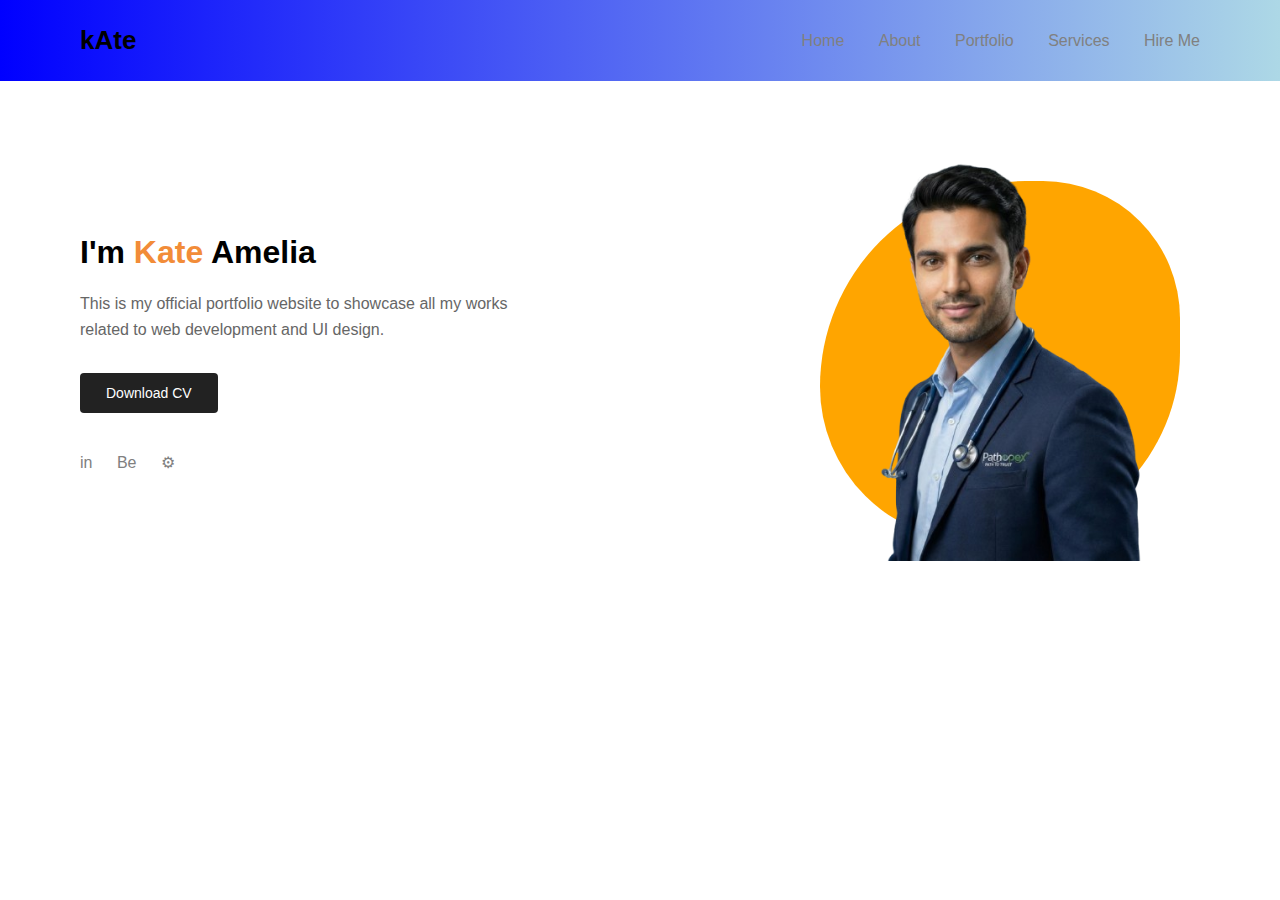
<file: dev rev/index.html>
<!DOCTYPE html>
<html lang="en">
<head>
    <meta charset="UTF-8" />
    <meta name="viewport" content="width=device-width, initial-scale=1.0" />
    <title>Kate Amelia | Portfolio</title>
    <link rel="stylesheet" href="style.css" />
</head>
<body>

    <!-- HEADER -->
    <header class="header">
        <div class="logo">k<span>A</span>te</div>
        <nav>
            <a href="#">Home</a>
            <a href="#">About</a>
            <a href="#">Portfolio</a>
            <a href="#">Services</a>
            <a href="#" class="hire-btn">Hire Me</a>
        </nav>
    </header>

    <!-- HERO SECTION -->
    <section class="hero">
        <div class="hero-text">
            <h1>I'm <span>Kate</span> Amelia</h1>
            <p>
                This is my official portfolio website to showcase all my works
                related to web development and UI design.
            </p>
            <button>Download CV</button>

            <div class="socials">
                <span>in</span>
                <span>Be</span>
                <span>⚙</span>
            </div>
        </div>

        <div class="hero-image">
            <div class="blob"></div>
            <img src="image4.png" alt="Profile Image" />
        </div>
    </section>

</body>
</html>
</file>
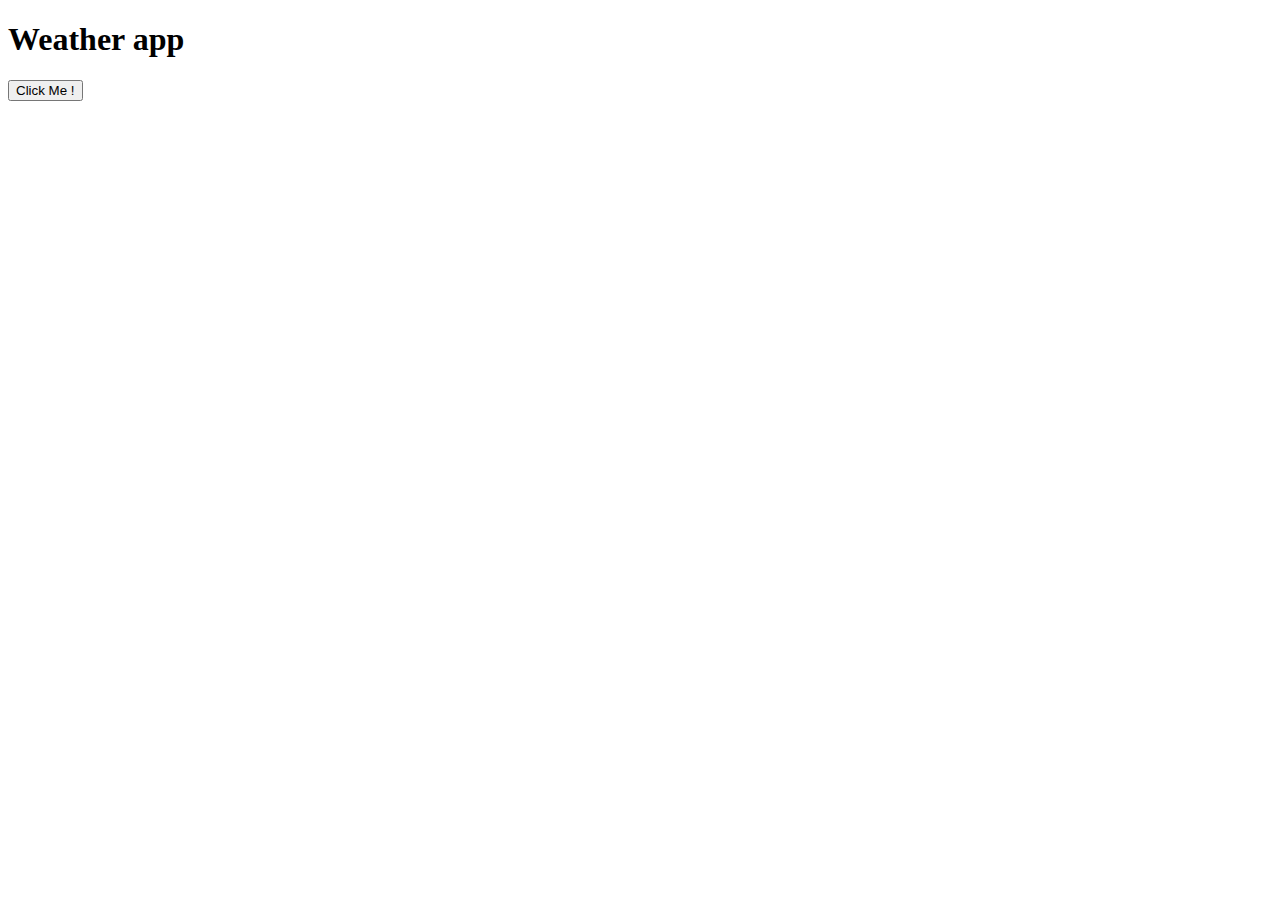
<file: lec 5/index.html>
<!doctype html>
<html lang="en">
  <head>
    <meta charset="UTF-8" />
    <meta name="viewport" content="width=device-width, initial-scale=1.0" />
    <title>Document</title>
  </head>
  <body>
    <h1>Weather app</h1>
    <button>Click Me !</button>

    <script>
      //   console.log("Before");
      //   setTimeout(() => {
      //     console.log("b/w");
      //   }, 0);
      //   console.log("After");

      //   console.log("Before");
      //   const button = document.querySelector("button");
      //   // Asynchronous
      //   button.addEventListener("click", () => {
      //     console.log("I was clicked");
      //   });
      //   console.log("After");

      //API calls using promises:

      //   fetch("https://jsonplaceholder.typicode.com/todos/1").then(
      //     function (response) {
      //       console.log(response);

      //       if (response.status == 200) {

      //         response.json().then(function(jsonData){
      //             console.log(jsonData)
      //         })
      //       } else {
      //         alert("Data not found!");
      //       }
      //     },
      //   ); //Promise -> pending state -> promise is handled/ responded

      
      //Async/await

    //   console.log("Before");

    //   async function fn() {
    //     const response = await fetch(
    //       "https://jsonplaceholder.typicode.com/todos/1",
    //     );
    //     console.log(response);

    //     const jsonData = await response.json();
    //     console.log(jsonData);
    //   }
    // fn();
    //   console.log("After");
    </script>
  </body>
</html>
</file>
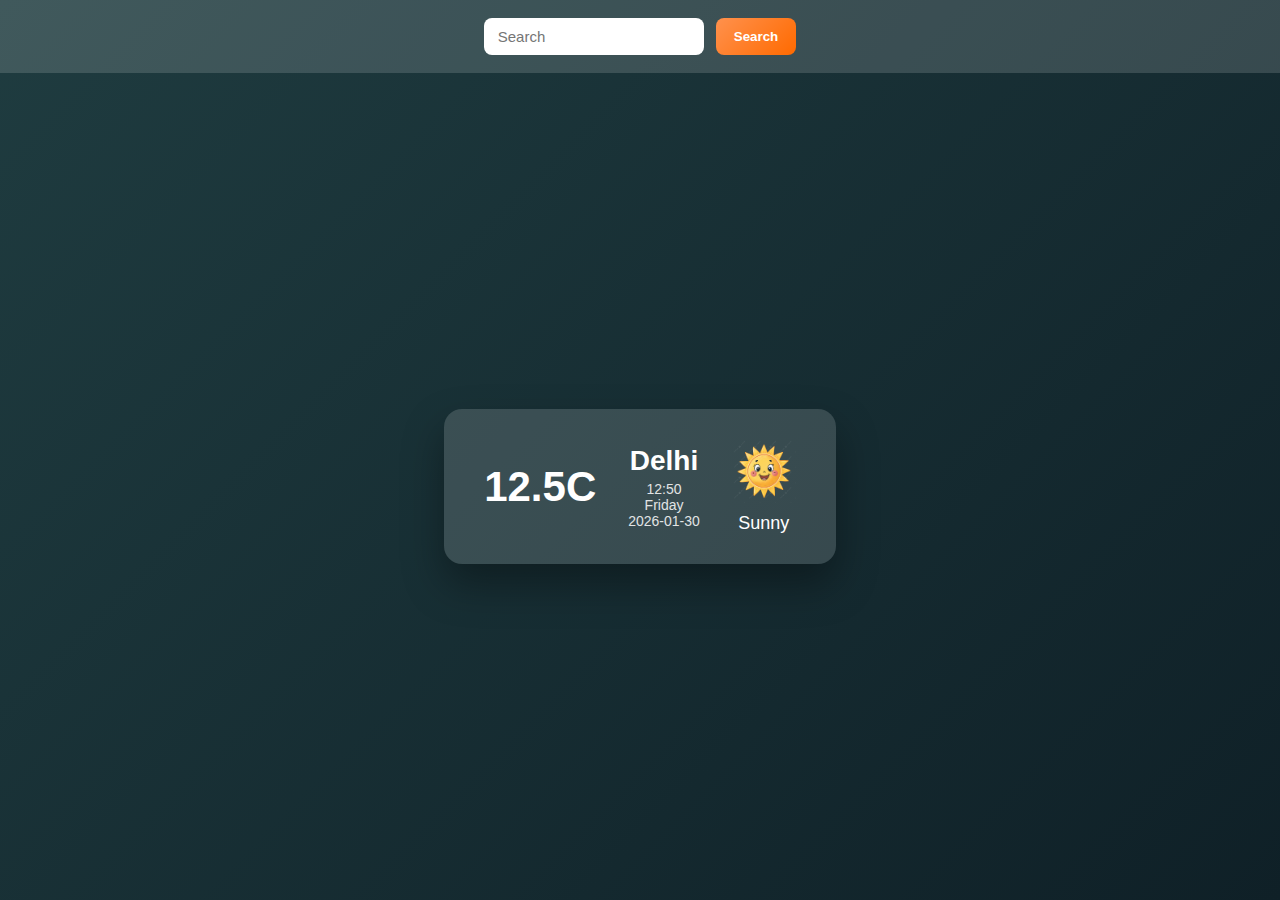
<file: lec-7 (weather app)/index.html>
<!doctype html>
<html lang="en">
  <head>
    <meta charset="UTF-8" />
    <meta name="viewport" content="width=device-width, initial-scale=1.0" />
    <title>test</title>
    <link rel="stylesheet" href="style.css" />
  </head>
  <!-- <style>
  * {
  margin: 0;
  padding: 0;
  box-sizing: border-box;
  font-family: Arial, Helvetica, sans-serif;
}


body {
  height: 100vh;
  background-color: #1f3c40; 
}


header {
  background-color: #8e9fa2; 
  padding: 15px;
  display: flex;
  justify-content: center;
  align-items: center;
}

.input-container {
  display: flex;
  gap: 10px;
}

.input-container input {
  padding: 8px 12px;
  width: 200px;
}

.input-container button {
  padding: 8px 15px;
  border: none;
  background-color: #ff914d;
  color: #fff;
  font-weight: bold;
}


main {
  display: flex;
  justify-content: center;
  align-items: center;
  height: calc(100vh - 70px);
}


.weather-container {
  background-color: #223f44;
  color: white;
  padding: 25px 35px;
  display: flex;
  gap: 1rem;
  align-items: center;
  border-radius: 10px;
}


.temperature {
  font-size: 27px;
  font-weight: bold;
}


.location-date {
  text-align: center;
}

.location {
  font-size: 30px;
  font-weight: bold;
}

.time,
.day,
.date {
  display: inline;
  font-size: 14px;
  margin-top: 3px;
}


.weather-status {
  display: flex;
  flex-direction: column;
  align-items: center;
}

.icon img {
  width: 50px;
  height: 50px;

}

.condition {
  margin-top:5px;
  font-size: 20px;
  font-weight: bold;
}

  </style> -->
  <body>
    <header>
      <div class="input-container">
        <input type="text" name="" id="" placeholder="Search"/>
        <button id="search">Search</button>
      </div>
    </header>
    <main>
      <div class="weather-container">
        <div class="temperature">12.5C</div>
        <div class="location-date">
          <div class="location">Delhi</div>
          <span class="time">12:50</span>
          <span class="day">Friday</span>
          <span class="date">2026-01-30</span>
        </div>
        <div class="weather-status">
            <div class="icon">
                <img src="image copy.png" alt="weather-status-image"/>
            </div>
            <div class="condition">Sunny</div>
        </div>
      </div>
    </main>
        <script src="./script.js"></script>

  </body>
</html>
</file>
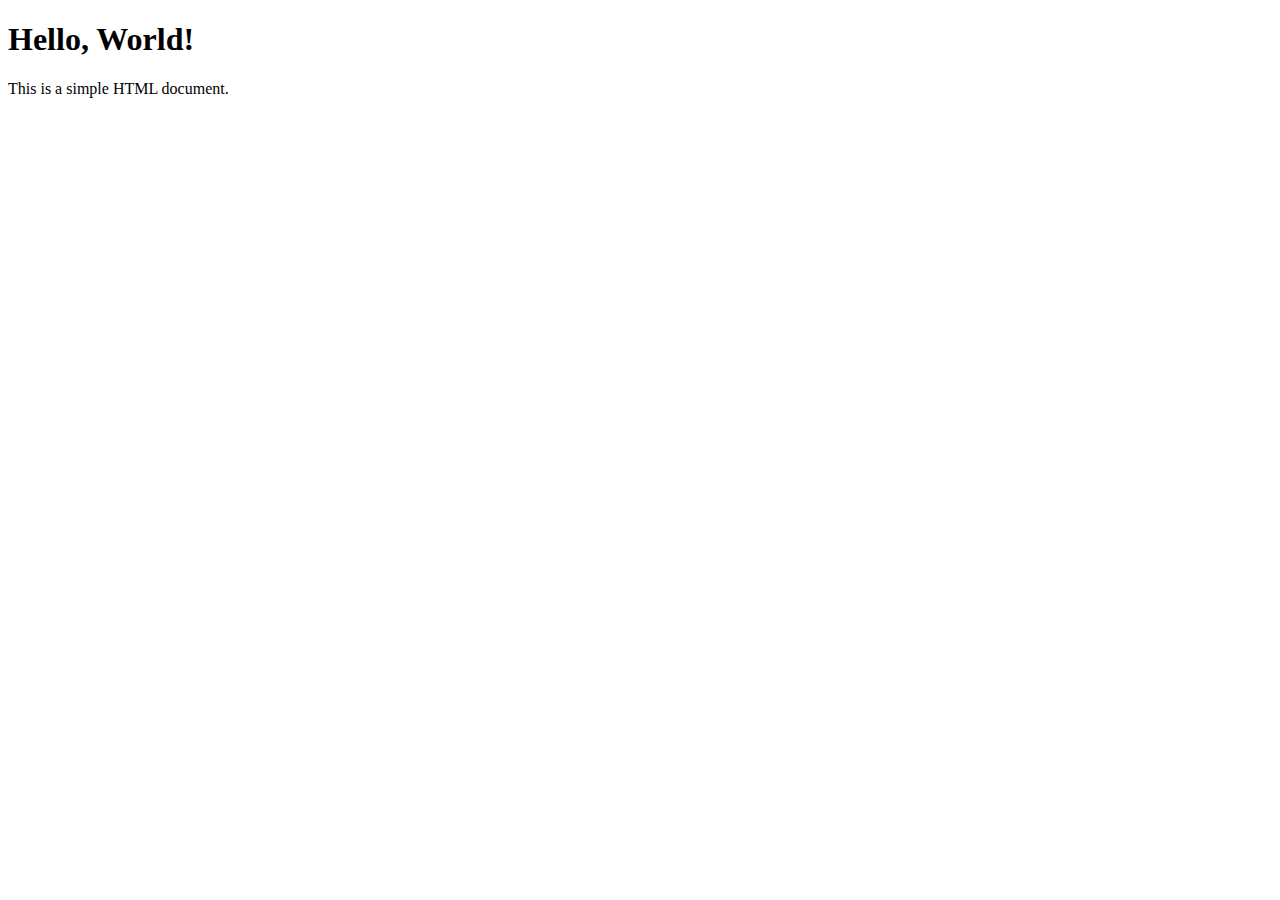
<file: dev rev/assignment/index.html>
<!DOCTYPE html>
<html lang="en">
<head>
    <meta charset="UTF-8">
    <meta name="viewport" content="width=device-width, initial-scale=1.0">
    <title>Document</title>
</head>
<body>
    <h1>Hello, World!</h1>
    <p>This is a simple HTML document.</p>
</body>
</html>
</file>
<file: dev rev/style.css>
*{
    margin:0;
    padding:0;
    box-sizing:border-box;
    font-family:"Poppins",sans-serif;
    

}
body{
    background-color: white;
    color: black;
    scroll-behavior: smooth;
}
.header{
    display: flex;
    justify-content: space-between;
    align-items: center;
    padding:25px 80px;
    background: linear-gradient(90deg, blue 0%, lightblue 100%);
    position: relative;
    z-index: 1;

}
.logo{
    font-size: 26px;
    font-weight: 600;

}
nav a{
    margin-left:30px;
    text-decoration: none;
    color:grey;
    font-weight: 400;
    position: relative;
    z-index: 2;
}
.hire-btn{
    font-weight: 500;
    position: relative;
    z-index: 2;
}
.hero{
    display:flex;
    align-items:center;
    justify-content: space-between;
    padding:60px 80px;
    position: relative;
    z-index: 1;
}
.hero-text{
    max-width:480px;
    position: relative;
    z-index: 2;
}
.hero-text h1 span {
    color: #f28c38;
    position: relative;
    z-index: 2;
}

.hero-text p {
    margin: 20px 0 30px;
    color: #666;
    line-height: 1.6;

}

.hero-text button {
    padding: 12px 26px;
    border: none;
    background-color: #222;
    color: white;
    cursor: pointer;
    border-radius: 4px;
    font-size: 14px;

}
.socials{
    margin-top: 40px;
    position: relative;
    z-index: 2;
}
.socials span{
    margin-right:20px;
    font-weight: 500;
    color:grey;
    cursor:pointer;

}
.hero-image{
    position:relative;
    width:420px;

}
.hero-image img{
    width:100%;
    position:relative;
    z-index:2;
}
.blob{
    position: absolute;
    top:40px;
    left:40px;
    width:360px;
    height:360px;
    background-color: orange;
    border-radius: 60% 40% 55% 45%;
    z-index:1;
}
@media (max-width: 768px){
    .header{
        padding:20px 40px;
    }
    .hero{
        flex-direction: column-reverse;
        text-align: center;
    }
    .hero-text{
        max-width:100%;
    }
    .hero-image{
        margin-bottom:40px;
        width:300px;
    }
    .blob{
        top:20px;
        left:calc(50% - 180px);
        width:300px;
        height:300px;
    }
}
</file>
<file: lec-7 (weather app)/style.css>
* {
  margin: 0;
  padding: 0;
  box-sizing: border-box;
  font-family: "Poppins", Arial, Helvetica, sans-serif;
}

/* BODY */
body {
  height: 100vh;
  background: linear-gradient(135deg, #1f3c40, #0f2027);
  display: flex;
  flex-direction: column;
}

/* HEADER */
header {
  background: rgba(255, 255, 255, 0.15);
  padding: 18px;
  display: flex;
  justify-content: center;
  align-items: center;
}

.input-container {
  display: flex;
  gap: 12px;
}

.input-container input {
  padding: 10px 14px;
  width: 220px;
  border-radius: 8px;
  border: none;
  outline: none;
  font-size: 15px;
}

.input-container button {
  padding: 10px 18px;
  border-radius: 8px;
  border: none;
  background: linear-gradient(135deg, #ff914d, #ff6a00);
  color: #fff;
  font-weight: bold;
  cursor: pointer;
  transition: transform 0.2s ease, box-shadow 0.2s ease;
}

.input-container button:hover {
  box-shadow: 0 6px 15px rgba(255, 145, 77, 0.5);
}

/* MAIN */
main {
  flex: 1;
  display: flex;
  justify-content: center;
  align-items: center;
}

/* WEATHER CARD */
.weather-container {
  background: rgba(255, 255, 255, 0.15);
  
  color: #fff;
  padding: 30px 40px;
  display: flex;
  gap: 2rem;
  align-items: center;
  border-radius: 18px;
  box-shadow: 0 20px 40px rgba(0, 0, 0, 0.35);
  animation: fadeIn 0.8s ease;
}

/* TEMPERATURE */
.temperature {
  font-size: 42px;
  font-weight: 600;
}

/* LOCATION & DATE */
.location-date {
  text-align: center;
}

.location {
  font-size: 28px;
  font-weight: 600;
  margin-bottom: 4px;
}

.time,
.day,
.date {
  display: block;
  font-size: 14px;
  opacity: 0.85;
}

/* WEATHER STATUS */
.weather-status {
  display: flex;
  flex-direction: column;
  align-items: center;
}

.icon img {
  width: 64px;
  height: 64px;
}

.condition {
  margin-top: 6px;
  font-size: 18px;
  font-weight: 500;
}
</file>
